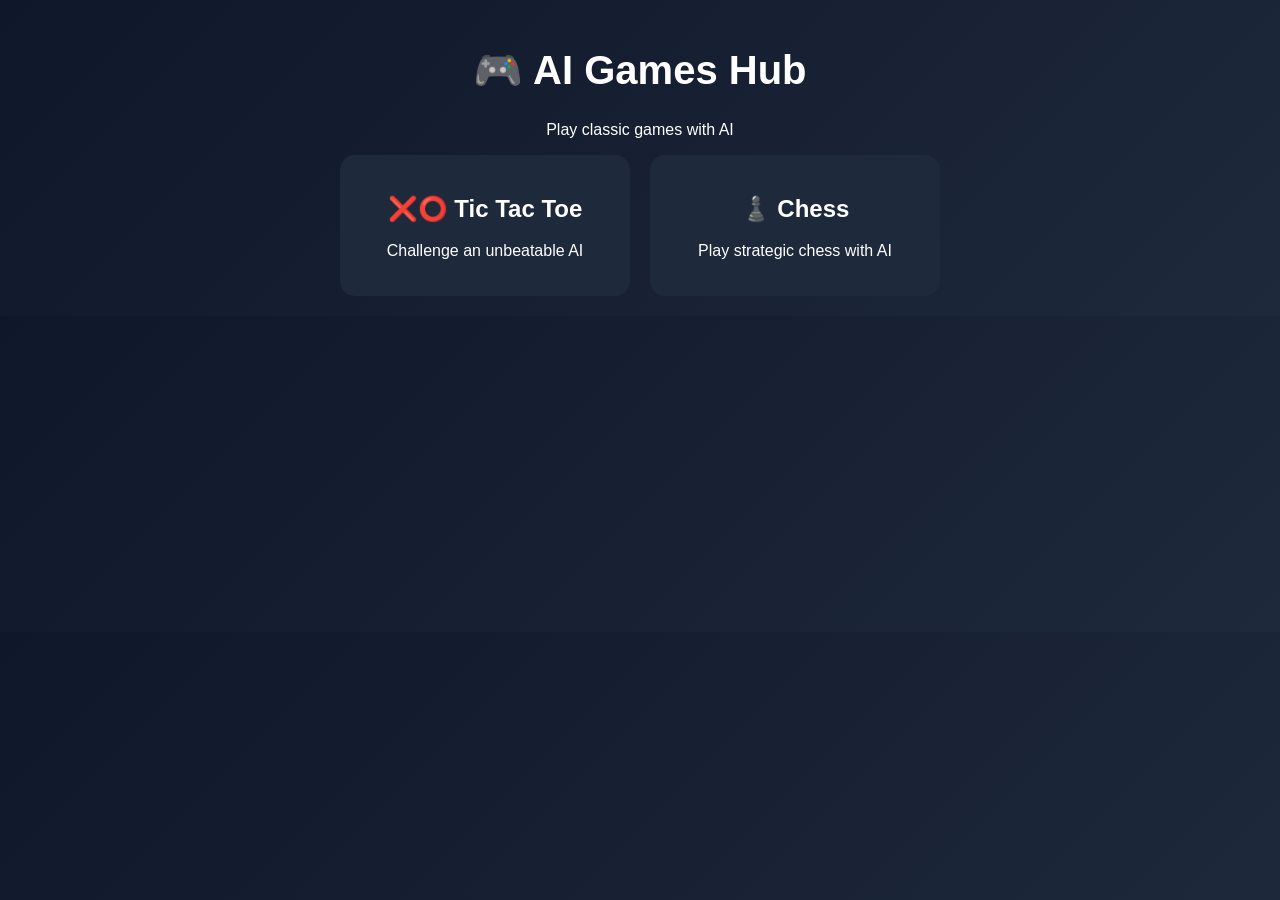
<file: index.html>
<!DOCTYPE html>
<html lang="en">
<head>
  <meta charset="UTF-8">
  <title>AI Games Hub</title>
  <link rel="stylesheet" href="style.css">
</head>
<body>

<div class="container">
  <h1>🎮 AI Games Hub</h1>
  <p class="subtitle">Play classic games with AI</p>

  <div class="games">

    <div class="card" onclick="goToGame('tic-tac-toe/start.html')">
      <h2>❌⭕ Tic Tac Toe</h2>
      <p>Challenge an unbeatable AI</p>
    </div>

    <div class="card" onclick="goToGame('chess/start.html')">
      <h2>♟️ Chess</h2>
      <p>Play strategic chess with AI</p>
    </div>

  </div>
</div>

<script src="script.js"></script>
</body>
</html>
</file>
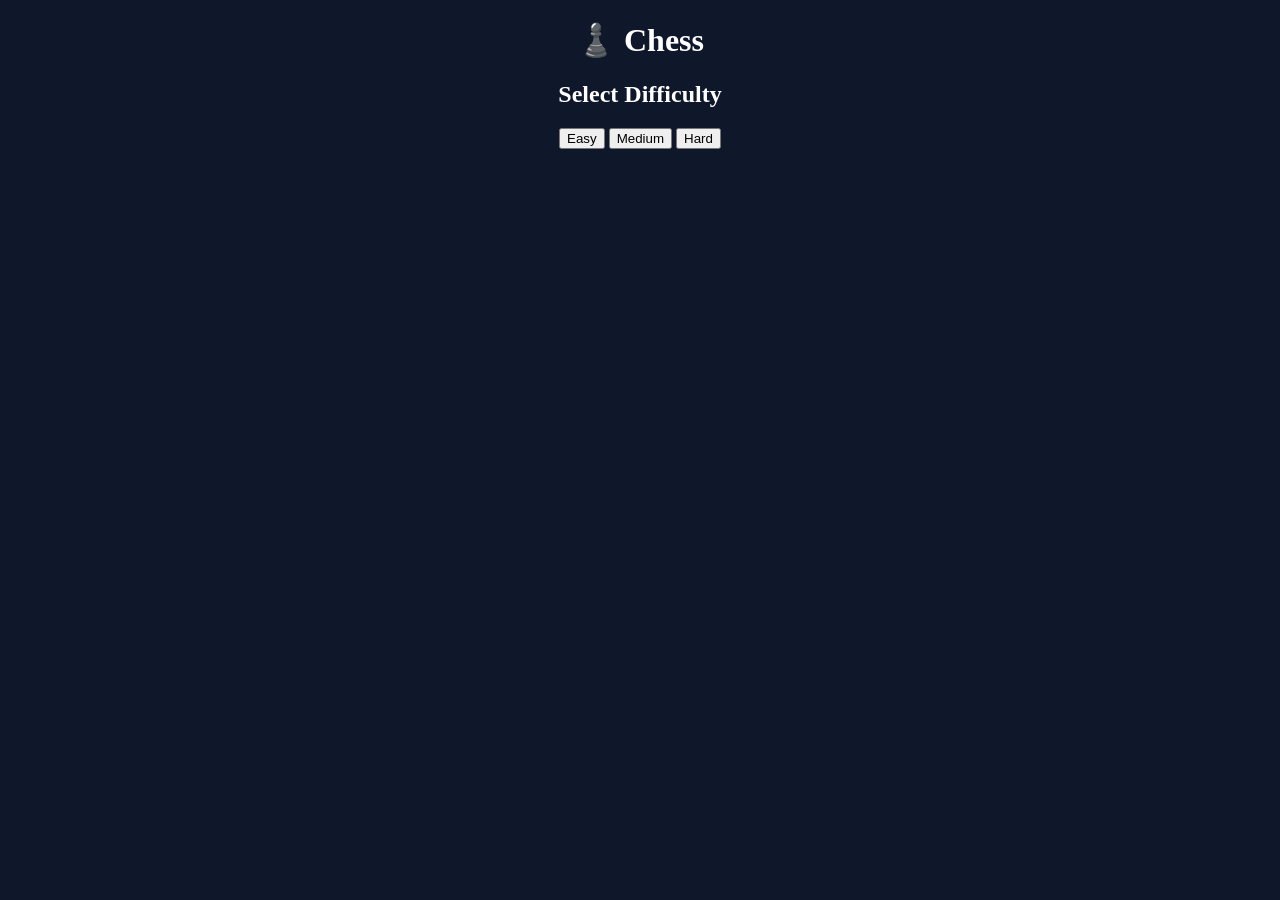
<file: chess/start.html>
<!DOCTYPE html>
<html>
<head>
  <title>Chess Difficulty</title>
</head>
<body style="text-align:center; background:#0f172a; color:white;">

<h1>♟️ Chess</h1>
<h2>Select Difficulty</h2>

<button onclick="startGame('easy')">Easy</button>
<button onclick="startGame('medium')">Medium</button>
<button onclick="startGame('hard')">Hard</button>

<script>
function startGame(level) {
    localStorage.setItem("chessDifficulty", level);
    window.location.href = "chess.html";
}
</script>

</body>
</html>
</file>
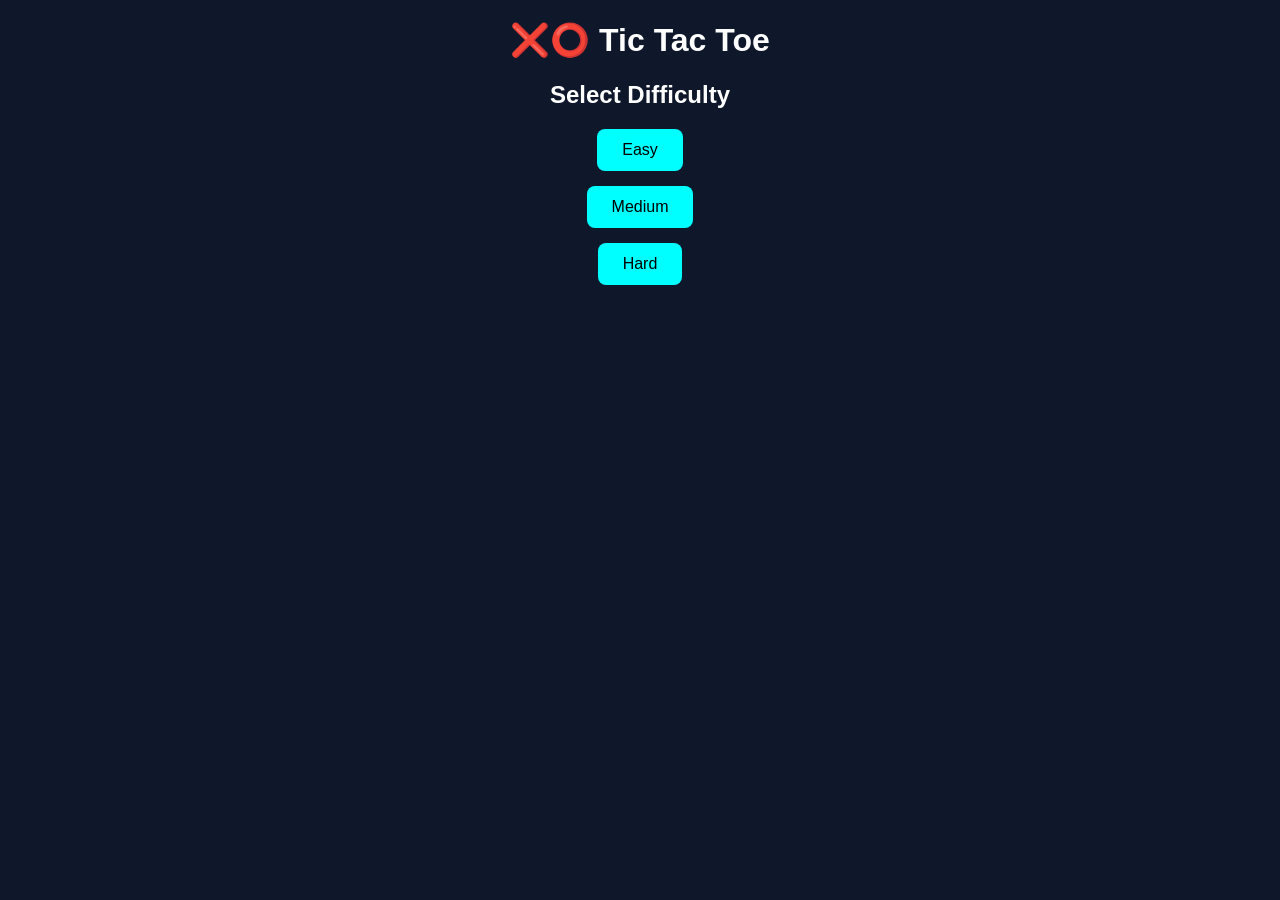
<file: tic-tac-toe/start.html>
<!DOCTYPE html>
<html>
<head>
  <title>Select Difficulty</title>
  <style>
    body {
      text-align: center;
      background: #0f172a;
      color: white;
      font-family: Arial;
    }

    button {
      display: block;
      margin: 15px auto;
      padding: 12px 25px;
      font-size: 16px;
      background: cyan;
      border: none;
      border-radius: 8px;
      cursor: pointer;
    }
  </style>
</head>

<body>

<h1>❌⭕ Tic Tac Toe</h1>
<h2>Select Difficulty</h2>

<button onclick="startGame('easy')">Easy</button>
<button onclick="startGame('medium')">Medium</button>
<button onclick="startGame('hard')">Hard</button>

<script>
function startGame(level) {
    localStorage.setItem("tttDifficulty", level);
    window.location.href = "ttt.html";
}
</script>

</body>
</html>
</file>
<file: style.css>
body {
    margin: 0;
    font-family: Arial, sans-serif;
    background: linear-gradient(135deg, #0f172a, #1e293b);
    color: white;
    text-align: center;
}

/* Container */
.container {
    padding: 20px;
}

/* Title */
h1 {
    font-size: 2.5rem;
}

/* Game cards */
.games {
    display: flex;
    gap: 20px;
    justify-content: center;
    flex-wrap: wrap;
}

.card {
    background: #1e293b;
    padding: 20px;
    border-radius: 15px;
    width: 250px;
    cursor: pointer;
    transition: 0.3s;
}

.card:hover {
    transform: scale(1.05);
    background: #334155;
}

/* 📱 MOBILE */
@media (max-width: 600px) {
    h1 {
        font-size: 1.8rem;
    }

    .card {
        width: 90%;
    }
}
</file>
